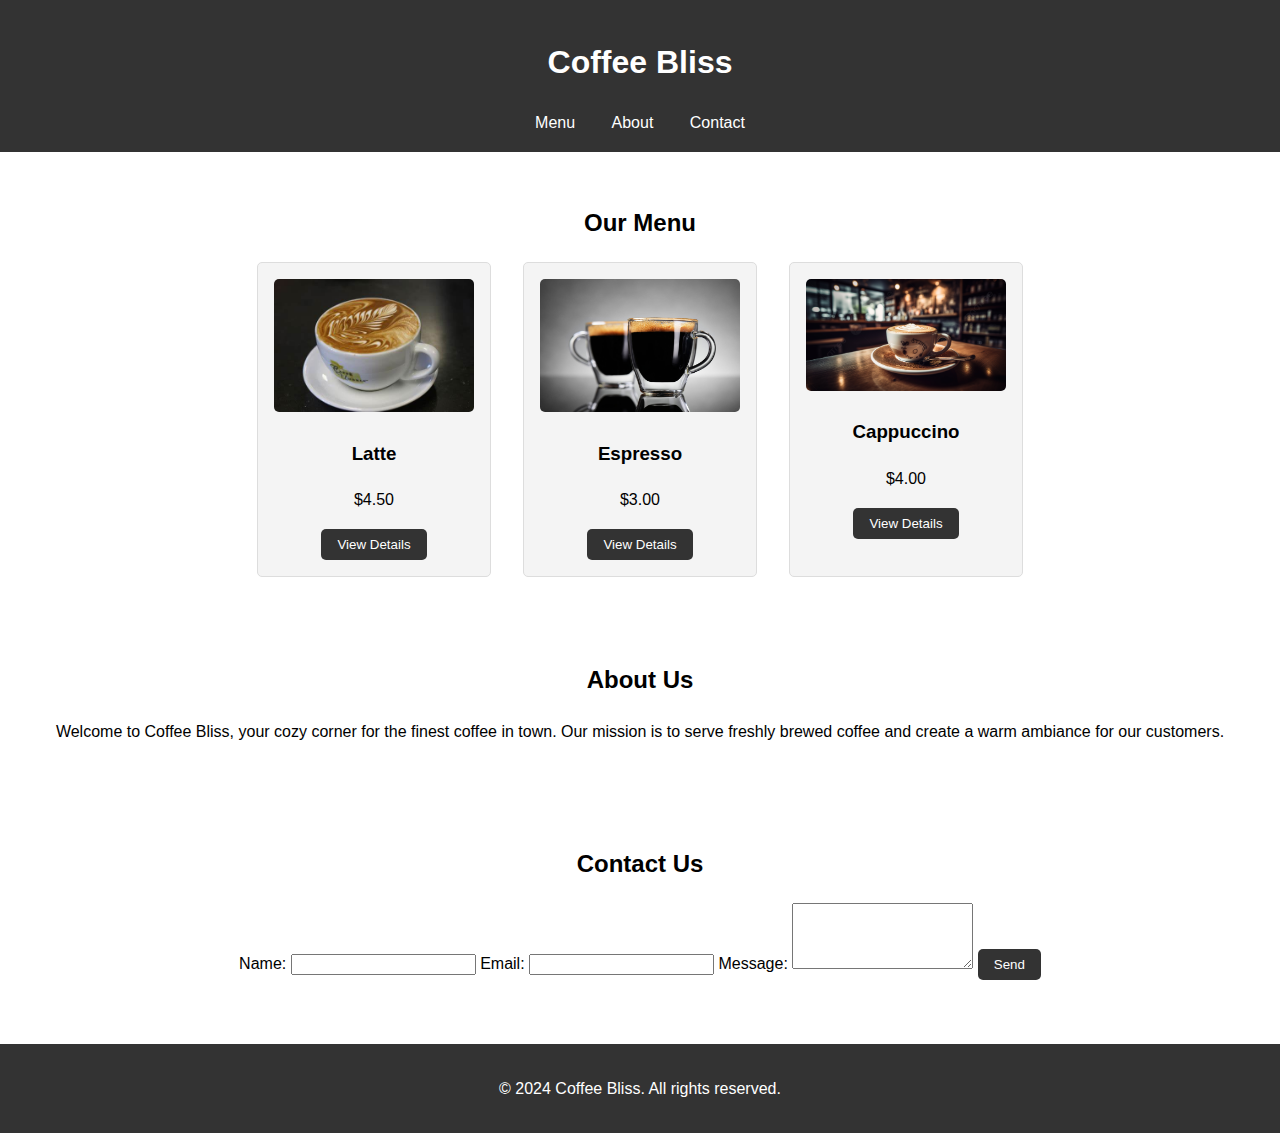
<file: index.html>
<!DOCTYPE html>
<html lang="en">
<head>
    <meta charset="UTF-8">
    <meta name="viewport" content="width=device-width, initial-scale=1.0">
    <title>Coffee Bliss - Menu</title>
    <link rel="stylesheet" href="styles.css">
</head>
<body>
    <header class="header">
        <h1>Coffee Bliss</h1>
        <nav class="navbar">
            <a href="#menu">Menu</a>
            <a href="#about">About</a>
            <a href="#contact">Contact</a>
        </nav>
    </header>

    <section id="menu" class="menu-section">
        <h2>Our Menu</h2>
        <div class="menu-grid">
            <div class="menu-item">
                <img src="images/latte.jpg" alt="Latte">
                <h3>Latte</h3>
                <p>$4.50</p>
                <button onclick="showDetails('Latte')">View Details</button>
            </div>
            <div class="menu-item">
                <img src="images/espresso.jpg" alt="Espresso">
                <h3>Espresso</h3>
                <p>$3.00</p>
                <button onclick="showDetails('Espresso')">View Details</button>
            </div>
            <div class="menu-item">
                <img src="images/cappuccino.jpg" alt="Cappuccino">
                <h3>Cappuccino</h3>
                <p>$4.00</p>
                <button onclick="showDetails('Cappuccino')">View Details</button>
            </div>
        </div>
    </section>

    <section id="about" class="about-section">
        <h2>About Us</h2>
        <p>Welcome to Coffee Bliss, your cozy corner for the finest coffee in town. 
        Our mission is to serve freshly brewed coffee and create a warm ambiance for our customers.</p>
    </section>

    <section id="contact" class="contact-section">
        <h2>Contact Us</h2>
        <form id="contact-form">
            <label for="name">Name:</label>
            <input type="text" id="name" name="name" required>
            <label for="email">Email:</label>
            <input type="email" id="email" name="email" required>
            <label for="message">Message:</label>
            <textarea id="message" name="message" rows="4" required></textarea>
            <button type="submit">Send</button>
        </form>
    </section>

    <footer class="footer">
        <p>&copy; 2024 Coffee Bliss. All rights reserved.</p>
    </footer>

    <script src="script.js"></script>
</body>
</html>
</file>
<file: styles.css>
body {
    font-family: Arial, sans-serif;
    margin: 0;
    padding: 0;
    line-height: 1.6;
}

.header {
    background-color: #333;
    color: #fff;
    padding: 1rem;
    text-align: center;
}

.navbar a {
    color: #fff;
    text-decoration: none;
    margin: 0 1rem;
}

.navbar a:hover {
    text-decoration: underline;
}

.menu-section, .about-section, .contact-section {
    padding: 2rem;
    text-align: center;
}

.menu-grid {
    display: flex;
    gap: 2rem;
    justify-content: center;
    flex-wrap: wrap;
}

.menu-item {
    background: #f4f4f4;
    border: 1px solid #ddd;
    border-radius: 5px;
    padding: 1rem;
    text-align: center;
    width: 200px;
}

.menu-item img {
    width: 100%;
    border-radius: 5px;
}

button {
    background-color: #333;
    color: #fff;
    border: none;
    padding: 0.5rem 1rem;
    cursor: pointer;
    border-radius: 5px;
}

button:hover {
    background-color: #555;
}

footer {
    background-color: #333;
    color: #fff;
    text-align: center;
    padding: 1rem;
    margin-top: 2rem;
}
</file>
